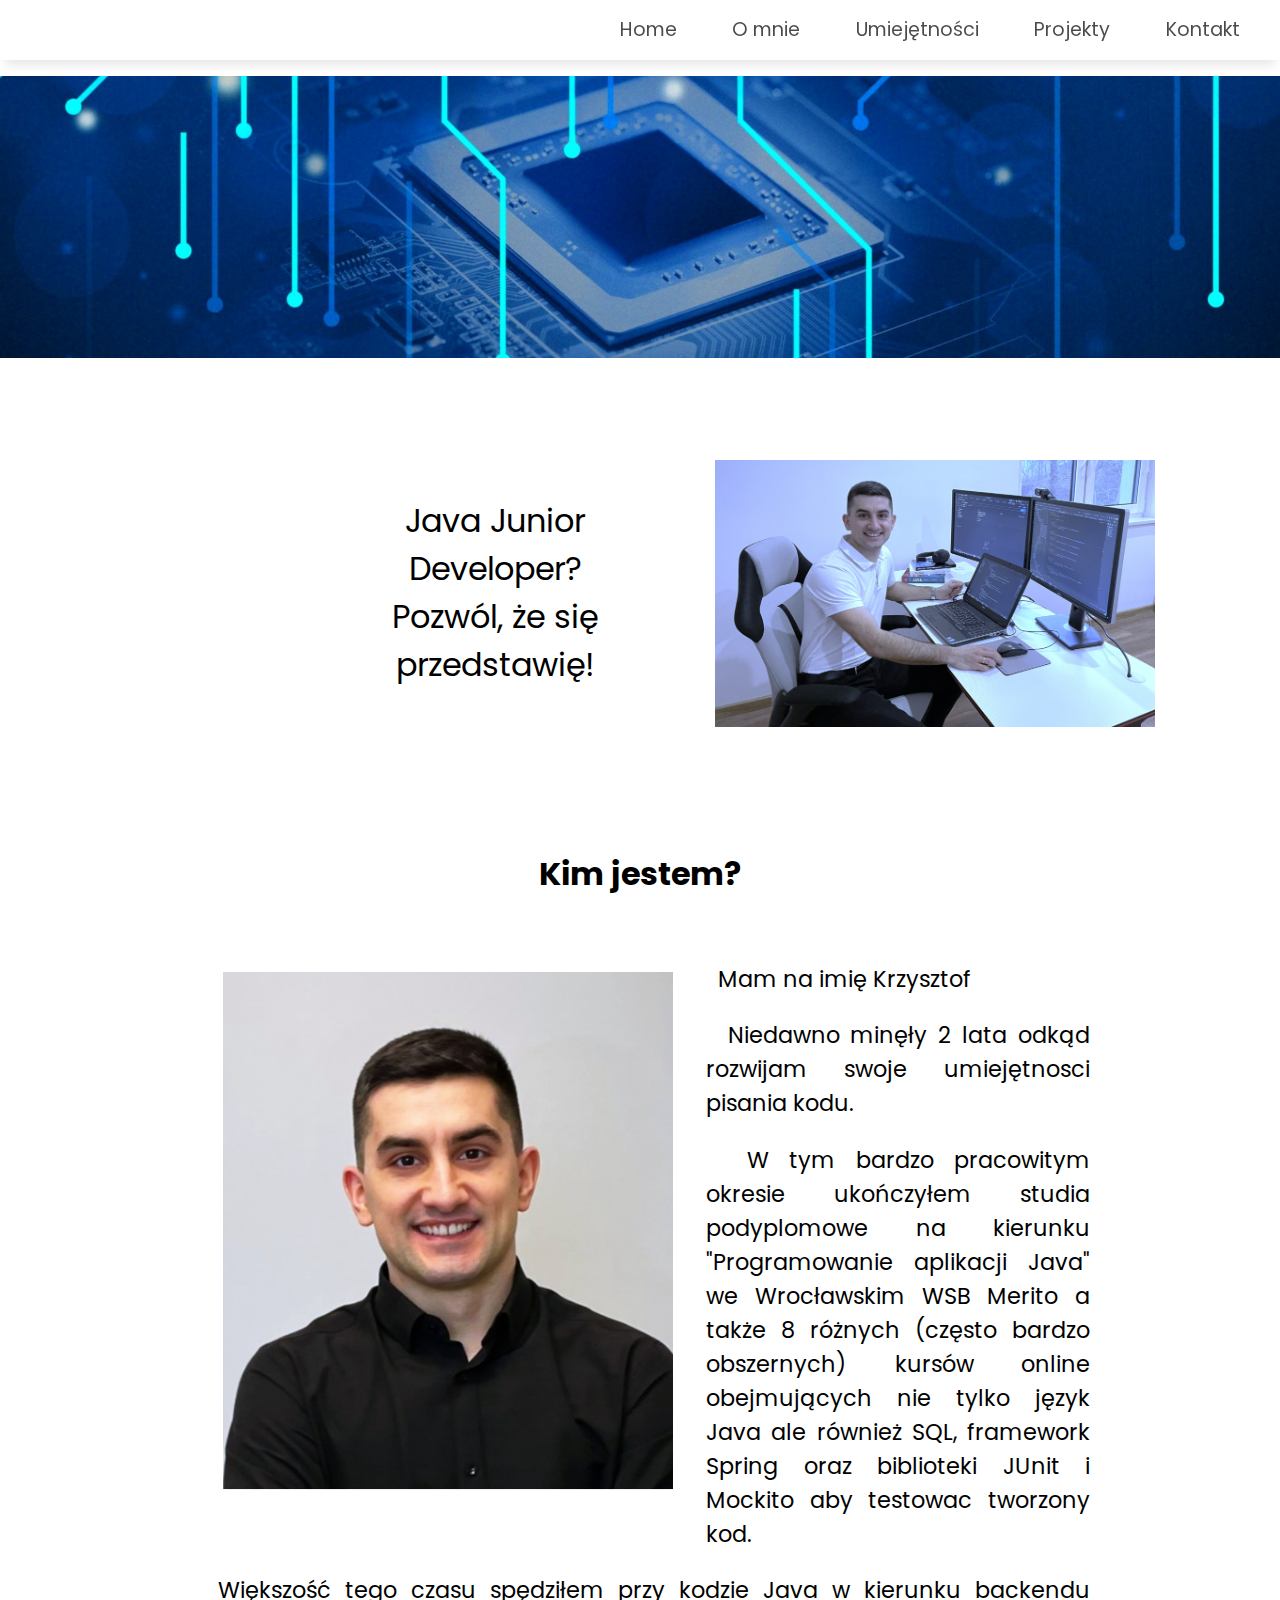
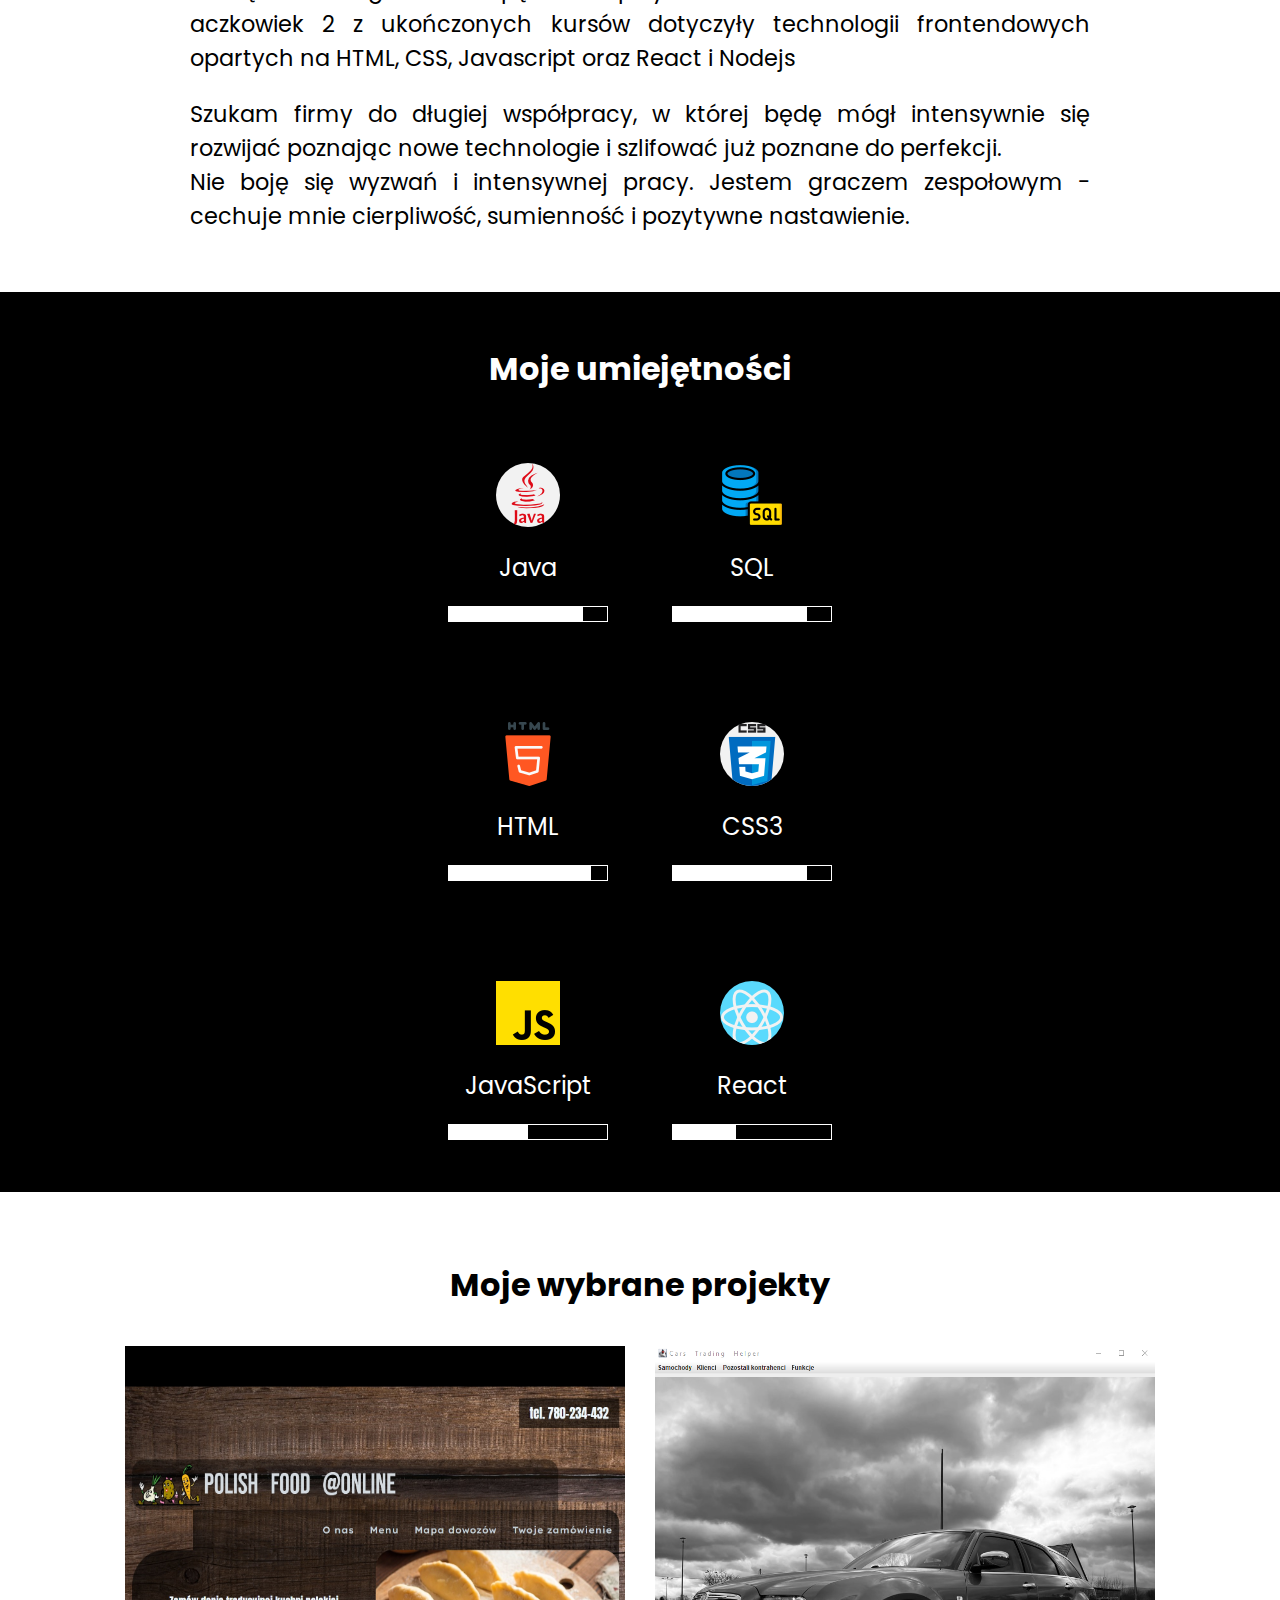
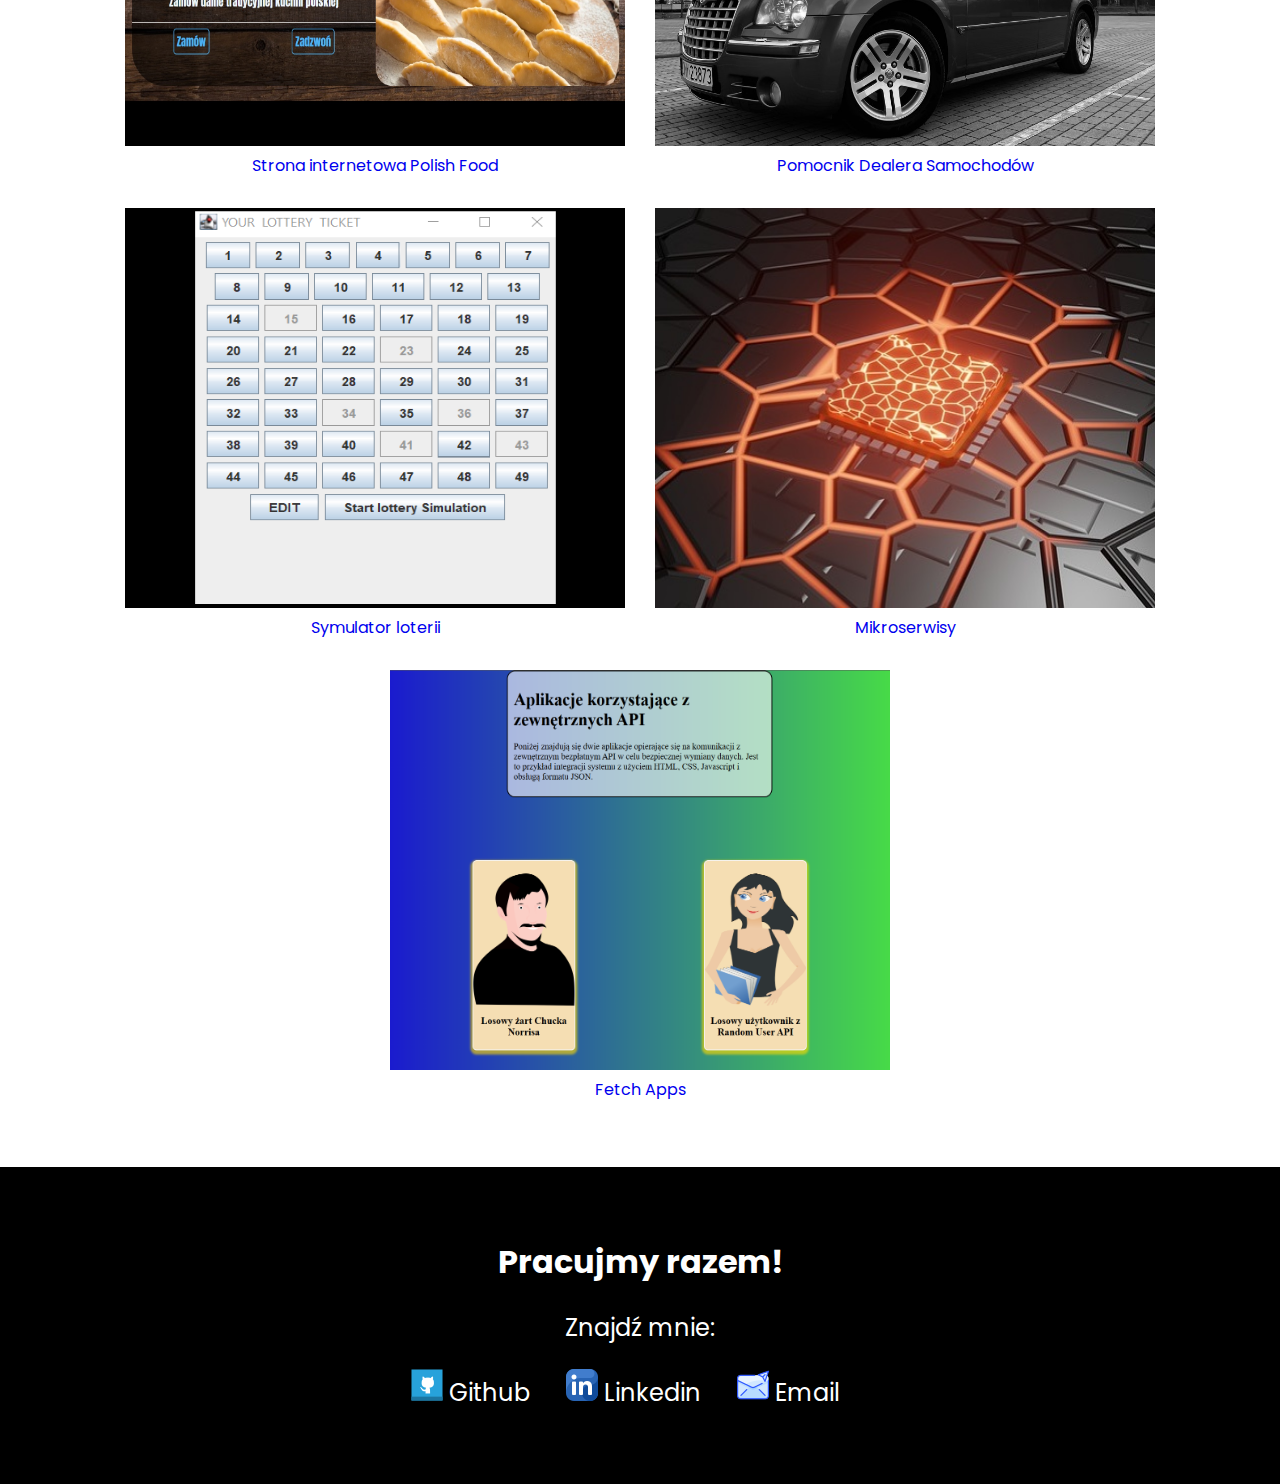
<file: index.html>
<!DOCTYPE html>
<html lang="en">

<head>
    <meta charset="UTF-8">
    <meta http-equiv="X-UA-Compatible" content="IE=edge">
    <meta name="viewport" content="width=device-width, initial-scale=1.0">
    <link rel="stylesheet" href="https://cdnjs.cloudflare.com/ajax/libs/font-awesome/5.15.2/css/all.min.css"
        integrity="sha512-HK5fgLBL+xu6dm/Ii3z4xhlSUyZgTT9tuc/hSrtw6uzJOvgRr2a9jyxxT1ely+B+xFAmJKVSTbpM/CuL7qxO8w=="
        crossorigin="anonymous" />
    <link rel="preconnect" href="https://fonts.gstatic.com">
    <link href="https://fonts.googleapis.com/css2?family=Poppins:wght@300;400;500;700&display=swap" rel="stylesheet">
    <link rel="stylesheet" href="./css/style.css">
    <title>Basic portfolio</title>
</head>

<body>
    <main>
        <nav id="navbar">
            <ul>
                <li><a href="#intro-section">&nbsp; Home &nbsp; </a></li>
                <li><a href="#about-section">&nbsp; O mnie &nbsp;</a></li>
                <li><a href="#skills-section">&nbsp; Umiejętności &nbsp;</a></li>
                <li><a href="#projects-section">&nbsp; Projekty &nbsp;</a></li>
                <li><a href="#contact-section">&nbsp; Kontakt &nbsp;</a></li>
            </ul>
        </nav>

        <section id="intro-section">
        </section>

        <section id="welcome-section">
            <div class="message">
                <p>Java Junior Developer? <br> Pozwól, że się przedstawię!</p>
            </div>
            <div class="message">
                <img src="./files/portfolio.JPG" alt="">
            </div>
        </section>

        <section id="about-section">
            <h1 class="section-heading">Kim jestem?</h1>
            <div class="about-container">
                <div class="message my-information">
                    <img class="message my-image" src="./files/CV.JPG" alt="">
                    <p>&nbsp; Mam na imię Krzysztof</p>
                    <p>&nbsp; Niedawno minęły 2 lata odkąd rozwijam swoje umiejętnosci pisania kodu.</p>
                    <p>&nbsp; W tym bardzo pracowitym okresie ukończyłem studia podyplomowe na kierunku "Programowanie
                        aplikacji Java" we Wrocławskim WSB Merito a także 8 różnych (często bardzo obszernych) kursów
                        online obejmujących nie tylko język Java ale również SQL, framework Spring oraz biblioteki JUnit
                        i
                        Mockito aby testowac tworzony kod. </p>
                    <p>&nbsp; Większość tego czasu spędziłem przy kodzie Java w kierunku backendu aczkowiek 2 z
                        ukończonych kursów dotyczyły technologii frontendowych opartych na HTML, CSS, Javascript oraz
                        React i Nodejs </p>
                    <p> Szukam firmy do długiej współpracy, w której będę mógł intensywnie się rozwijać poznając nowe
                        technologie i szlifować już poznane do perfekcji.<br> Nie boję się wyzwań i intensywnej pracy.
                        Jestem graczem zespołowym - cechuje mnie cierpliwość, sumienność i pozytywne nastawienie.
                    </p>
                </div>
            </div>
        </section>

        <section id="skills-section">
            <h1 class="section-heading">Moje umiejętności</h1>
            <div class="skills-container">
                <div class="skill-information">
                    <p> <img src="./files/java_919854.png" </p>
                    <p class="skill-name"> Java </p>
                    <p> <progress value="85" max="100" /> </p>
                </div>
                <div class="skill-information">
                    <p> <img src="./files/sql.png"></img> </p>
                    <p class="skill-name"> SQL </p>
                    <p> <progress value="85" max="100" /> </p>
                </div>
                <div class="skill-information">
                    <p> <img src="./files/html-5.png" </p>
                    <p class="skill-name"> HTML </p>
                    <p> <progress value="90" max="100" /> </p>
                </div>
                <div class="skill-information">
                    <p> <img src="./files/css_919826 (1).png" </p>
                    <p class="skill-name"> CSS3 </p>
                    <p> <progress value="85" max="100" /> </p>
                </div>

                <div class="skill-information">
                    <p> <img src="./files/js_5968292.png" </p>
                    <p class="skill-name"> JavaScript </p>
                    <p> <progress value="50" max="100" /> </p>
                </div>
                <div class="skill-information">
                    <p> <img src="./files/react.png"> </p>
                    <p class="skill-name"> React </p>
                    <p> <progress value="40" max="100" /> </p>
                </div>
            </div>
        </section>

        <section id="projects-section">
            <h1 class="section-heading">Moje wybrane projekty</h1>
            <div class="projects-container">
                <div class="image-box">
                    <a href="https://krzysztofwolak.github.io/polish_food_site/">
                        <img src="./files/PLFood.jpg" alt="">
                        <div>Strona internetowa Polish Food</div>
                    </a>
                </div>
                <div class="image-box">
                    <a href="./cars_trading.html">
                        <img src="./files/cars_trading/UI.png" alt="">
                        <div>Pomocnik Dealera Samochodów</div>
                    </a>
                </div>
                <div class="image-box">
                    <a href="./lottery.html">
                        <img src="./files/lotto/lotteryMini.png" alt="">
                        <div>Symulator loterii</div>
                    </a>
                </div>
                <div class="image-box">
                    <a href="./microservices.html">
                        <img src="./files/microservices/microserv.jpg" alt="">
                        <div>Mikroserwisy</div>
                    </a>
                </div>
                <div class="image-box">
                    <a href="./two_apps.html">
                        <img src="./files/two_apps/two_apps_mini.png" alt="">
                        <div>Fetch Apps</div>
                    </a>
                </div>
            </div>
        </section>

        <section id="contact-section">
            <h1 class="section-heading">Pracujmy razem!</h1>
            <p>Znajdź mnie:</p>
            <p>
                <a href="https://github.com/KrzysztofWolak"> <img src="./files/github_13171412.png"> Github</img> </a>
                <a href="https://www.linkedin.com/in/krzysztof-wolak/"> <img src="./files/linkedin_2504923.png">
                    Linkedin</i> </a>
                <a href="mailto: crisswol@interia.pl"> <img src="./files/mail_2772369.png"> Email</i> </a>
            </p>
        </section>

    </main>
</body>

</html>
</file>
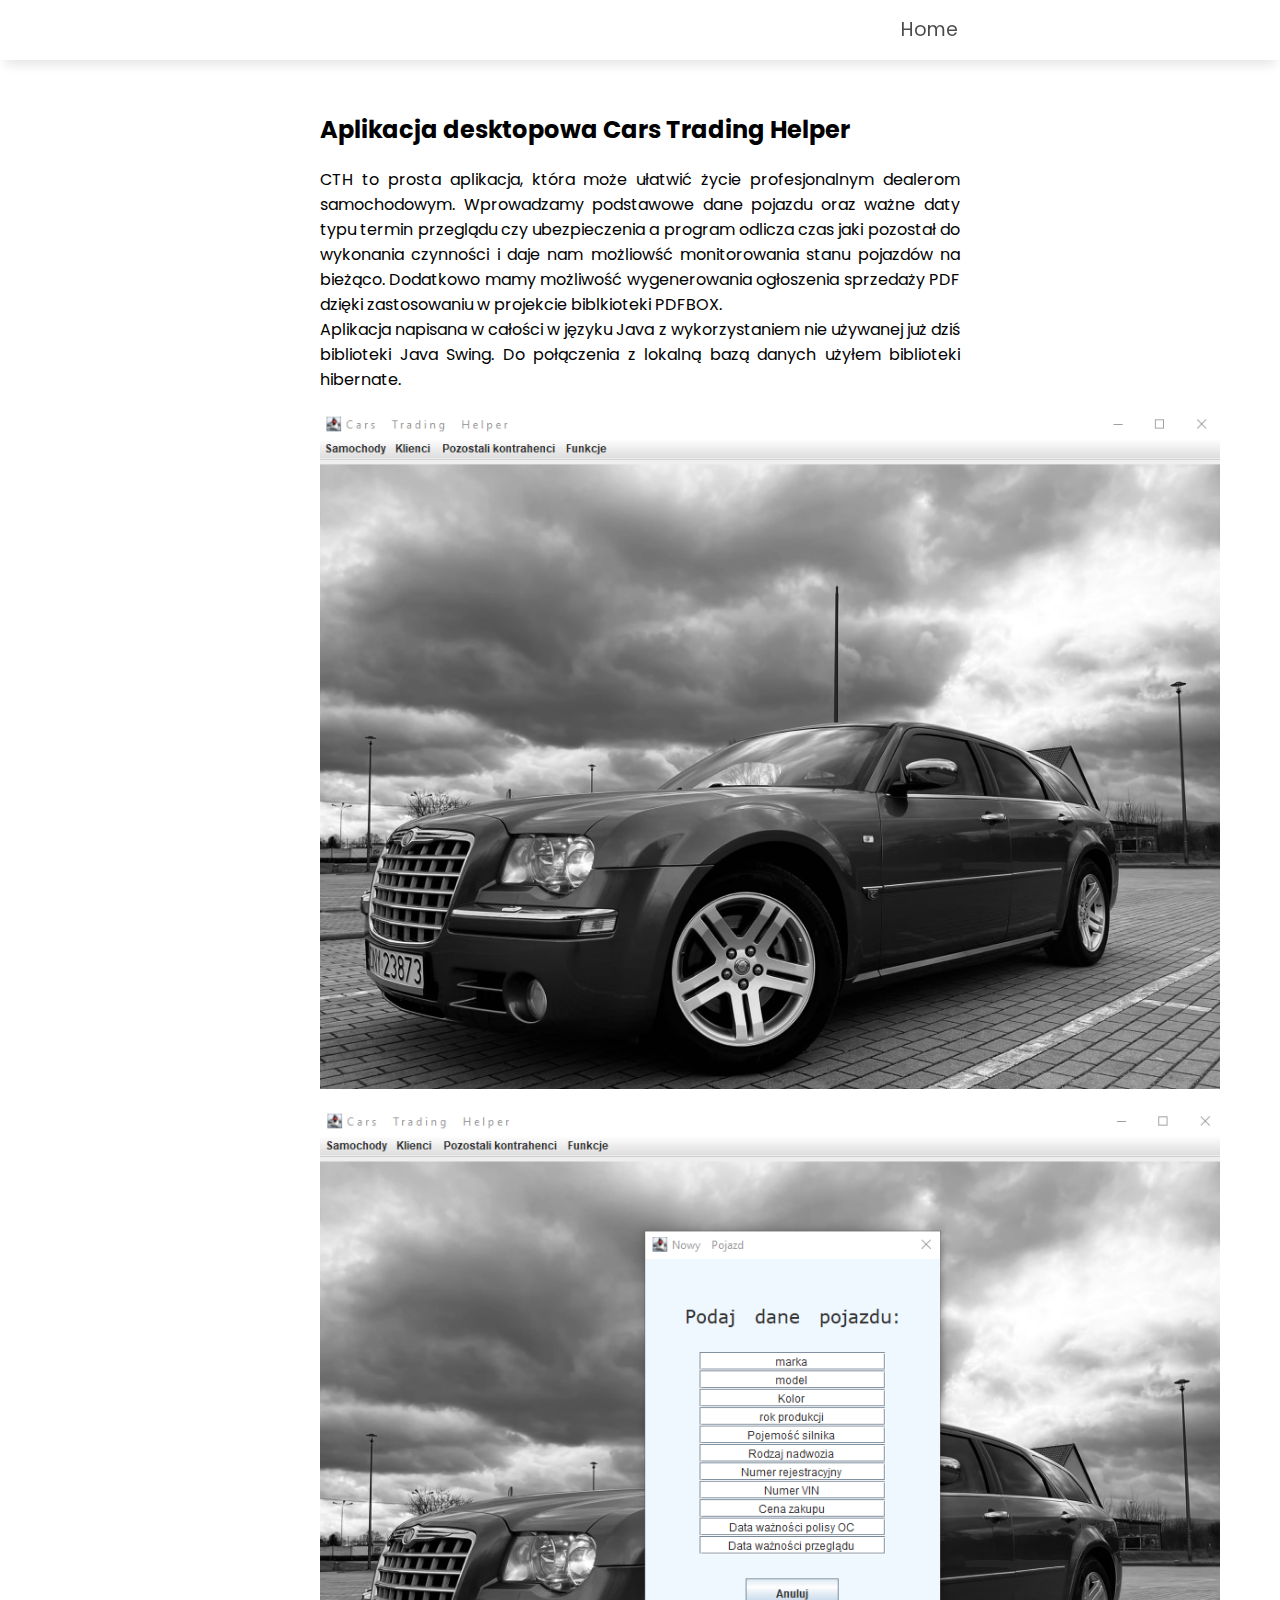
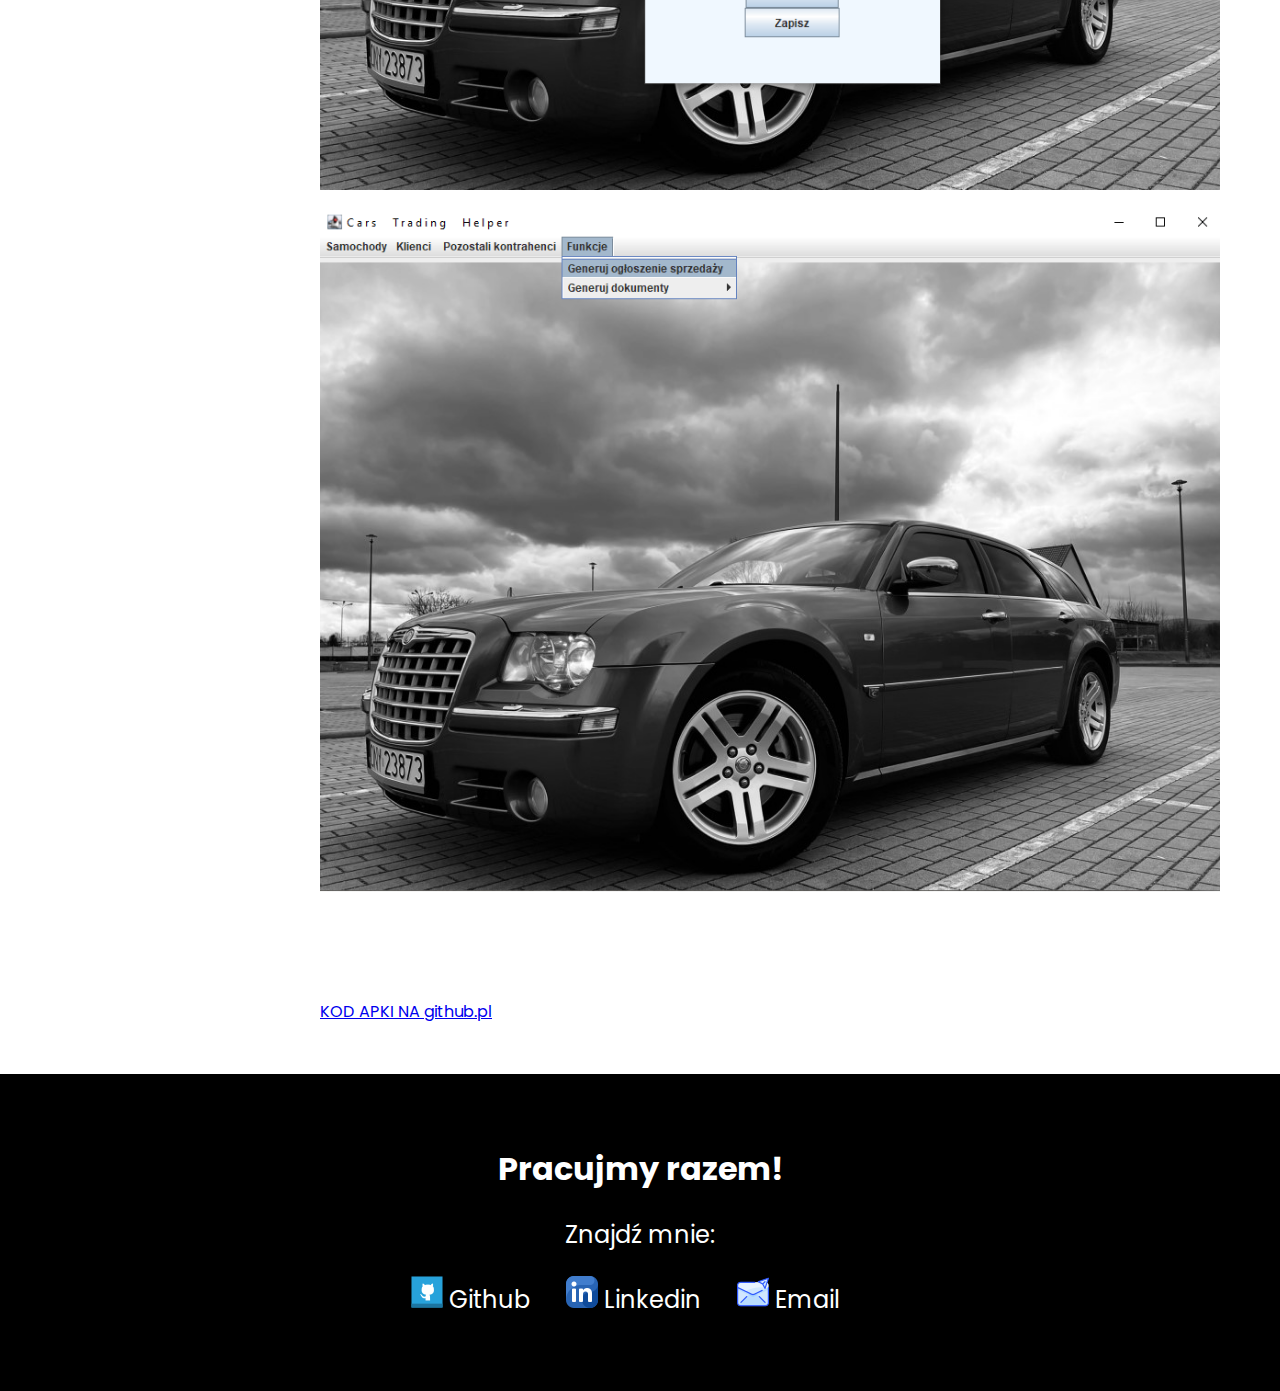
<file: cars_trading.html>
<!DOCTYPE html>
<html lang="en">

<head>
    <meta charset="UTF-8">
    <meta http-equiv="X-UA-Compatible" content="IE=edge">
    <meta name="viewport" content="width=device-width, initial-scale=1.0">
    <link rel="stylesheet" href="https://cdnjs.cloudflare.com/ajax/libs/font-awesome/5.15.2/css/all.min.css"
        integrity="sha512-HK5fgLBL+xu6dm/Ii3z4xhlSUyZgTT9tuc/hSrtw6uzJOvgRr2a9jyxxT1ely+B+xFAmJKVSTbpM/CuL7qxO8w=="
        crossorigin="anonymous" />
    <link rel="preconnect" href="https://fonts.gstatic.com">
    <link href="https://fonts.googleapis.com/css2?family=Poppins:wght@300;400;500;700&display=swap" rel="stylesheet">
    <link rel="stylesheet" href="./css/style.css">
    <title>Cars Trading Helper</title>
</head>

<body>
    <main>
        <nav id="navbar">
            <ul>
                <li><a href="./index.html">&nbsp; Home &nbsp; </a></li>
            </ul>
        </nav>

        <section class="project">
            <div>
                <h2>Aplikacja desktopowa Cars Trading Helper</h2>
                <article>
                    <p>
                        CTH to prosta aplikacja, która może ułatwić życie profesjonalnym dealerom samochodowym. Wprowadzamy podstawowe dane pojazdu oraz ważne daty typu termin przeglądu czy ubezpieczenia a program odlicza czas jaki pozostał do wykonania czynności i daje nam możliowść monitorowania stanu pojazdów na bieżąco. Dodatkowo mamy możliwość wygenerowania ogłoszenia sprzedaży PDF dzięki zastosowaniu w projekcie biblkioteki PDFBOX.<br>
                        Aplikacja napisana w całości w języku Java z wykorzystaniem nie używanej już dziś biblioteki Java Swing.
                        Do połączenia z lokalną bazą danych użyłem biblioteki hibernate. 
                    </p>
                    <img src="./files/cars_trading/UI.png">
                    <img src="./files/cars_trading/addCar.png">
                    <img src="./files/cars_trading/gen_dok.png">
                    <p><br><br><br></p>
                    <a href="https://github.com/KrzysztofWolak/cars_trading_project"> KOD APKI NA github.pl </a> 
                </article>

            
            </div>
        </section>

    
        <section id="contact-section">
            <h1 class="section-heading">Pracujmy razem!</h1>
            <p>Znajdź mnie:</p>
            <p>
                <a href="https://github.com/KrzysztofWolak"> <img src="./files/github_13171412.png"> Github</img> </a>
                <a href="https://www.linkedin.com/in/krzysztof-wolak/"> <img src="./files/linkedin_2504923.png"> Linkedin</i> </a>
                <a href="mailto: crisswol@interia.pl"> <img src="./files/mail_2772369.png"> Email</i> </a>
            </p>
        </section>

    </main>
</body>

</html>
</file>
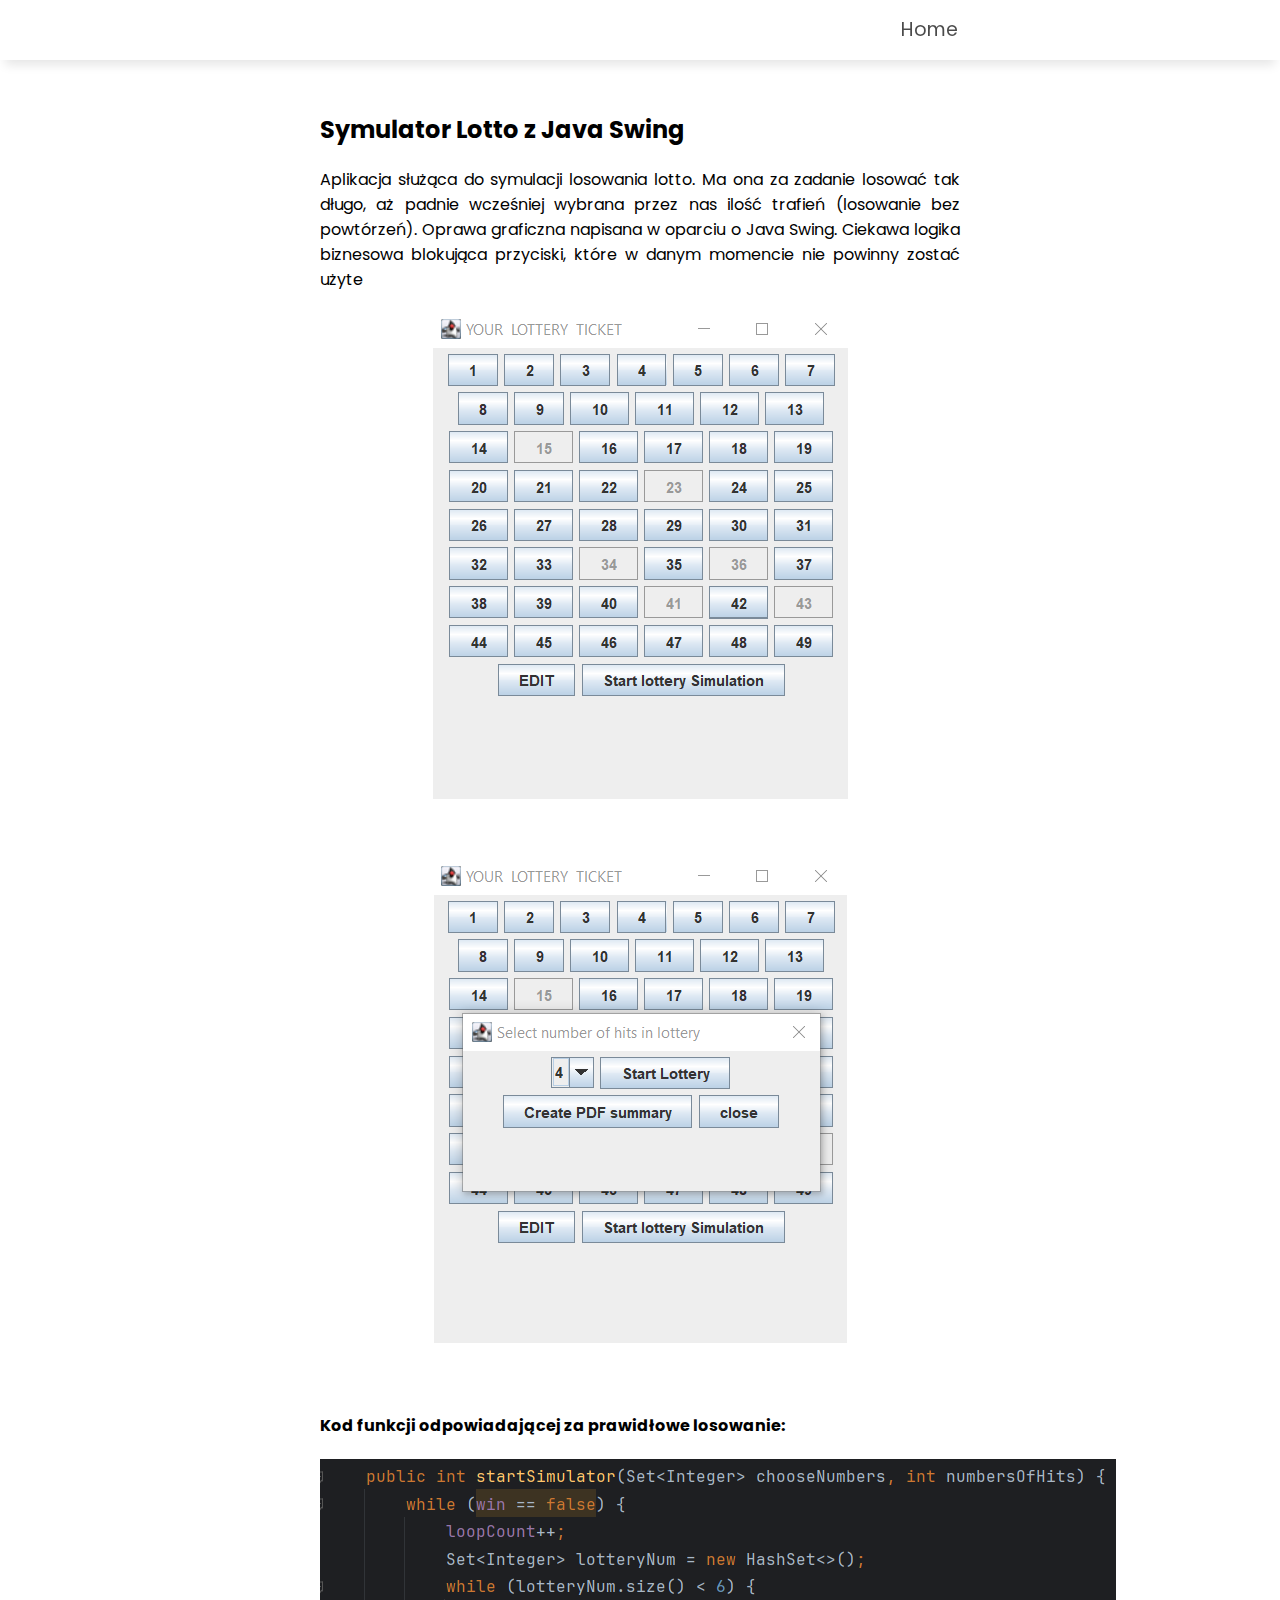
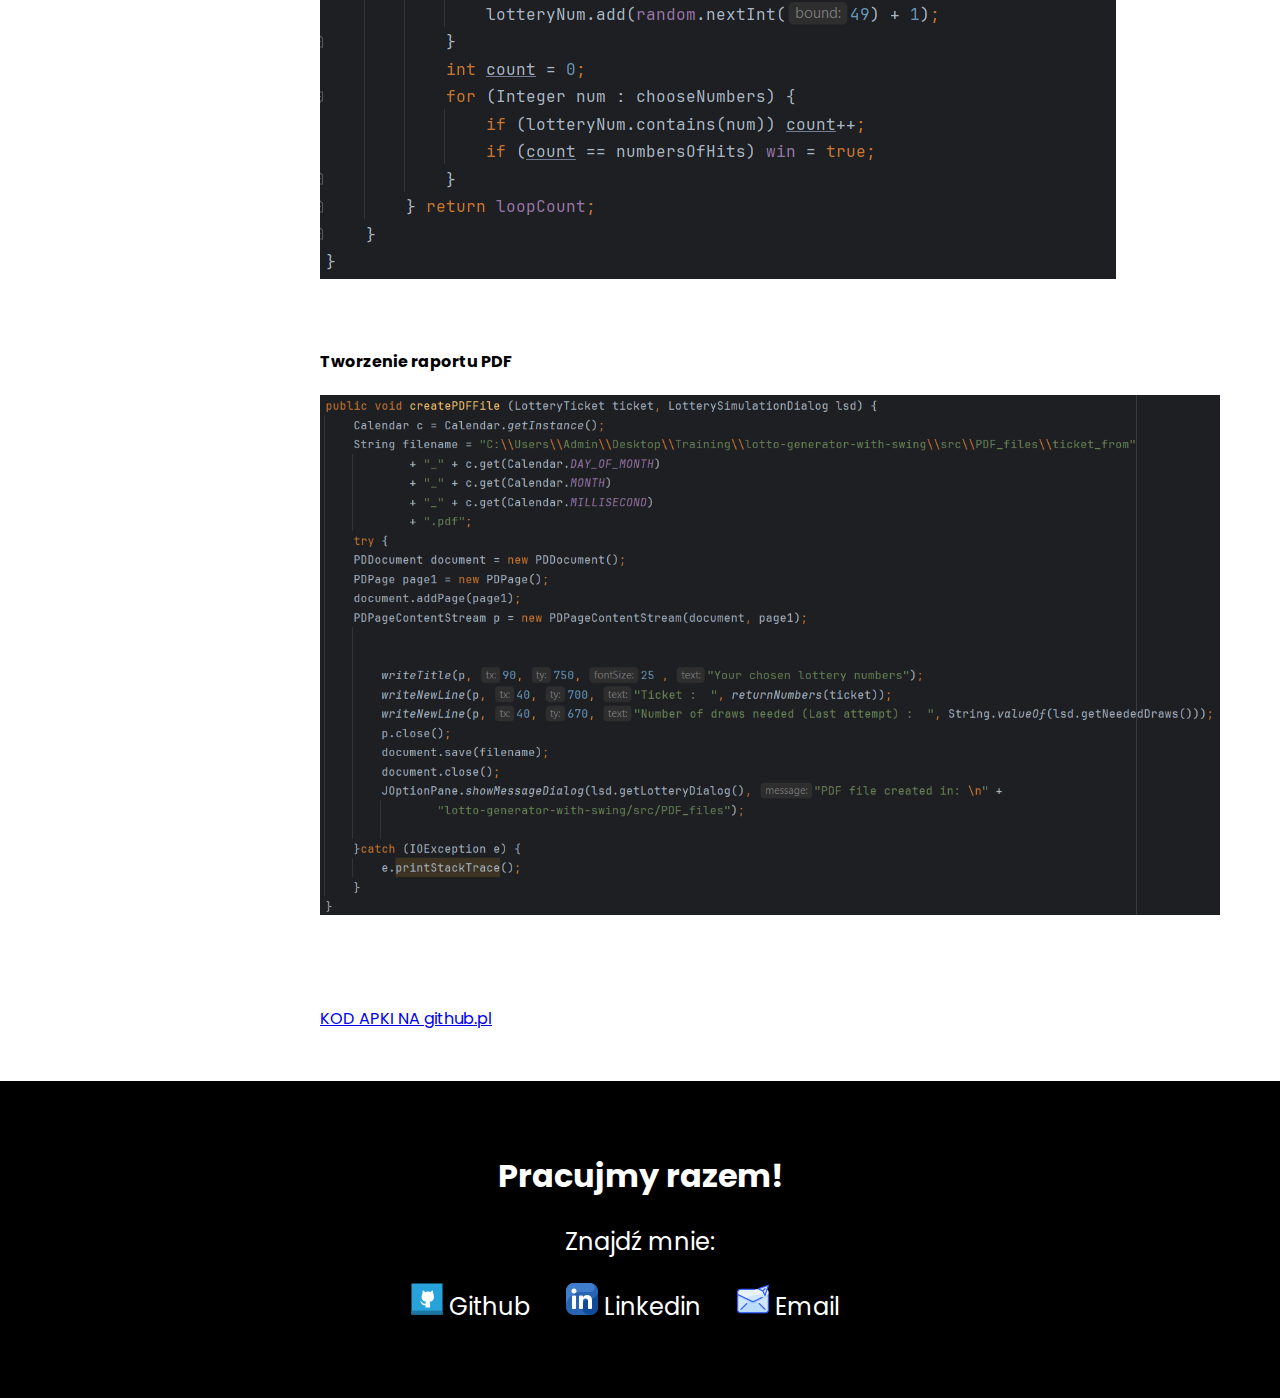
<file: lottery.html>
<!DOCTYPE html>
<html lang="pl">

<head>
    <meta charset="UTF-8">
    <meta http-equiv="X-UA-Compatible" content="IE=edge">
    <meta name="viewport" content="width=device-width, initial-scale=1.0">
    <link rel="stylesheet" href="https://cdnjs.cloudflare.com/ajax/libs/font-awesome/5.15.2/css/all.min.css"
        integrity="sha512-HK5fgLBL+xu6dm/Ii3z4xhlSUyZgTT9tuc/hSrtw6uzJOvgRr2a9jyxxT1ely+B+xFAmJKVSTbpM/CuL7qxO8w=="
        crossorigin="anonymous" />
    <link rel="preconnect" href="https://fonts.gstatic.com">
    <link href="https://fonts.googleapis.com/css2?family=Poppins:wght@300;400;500;700&display=swap" rel="stylesheet">
    <link rel="stylesheet" href="./css/style.css">
    <title>Lottery simulator</title>
</head>

<body>
    <main>
        <nav id="navbar">
            <ul>
                <li><a href="./index.html">&nbsp; Home &nbsp; </a></li>
            </ul>
        </nav>

        <section class="project">
            <div>
                <h2>Symulator Lotto z Java Swing</h2>
                    <p>
                        Aplikacja służąca do symulacji losowania lotto. Ma ona za zadanie losować tak długo, aż padnie
                        wcześniej wybrana przez nas ilość trafień (losowanie bez powtórzeń). Oprawa graficzna napisana w oparciu o Java Swing. 
                        Ciekawa logika biznesowa blokująca przyciski, które w danym momencie nie powinny zostać użyte
                    </p>
                    <img src="./files/lotto/lottery1.png">
                    <p><br></p>
                    <img src="./files/lotto/lottery2.png">
                    <h4>Kod funkcji odpowiadającej za prawidłowe losowanie:</h4>
                    <img src="./files/lotto/lotteryEngine.png">
                    <h4> Tworzenie raportu PDF</h4>
                    <a target="_blank" href="./files/lotto/createPDF.png"><img src="./files/lotto/createPDF.png" alt=""></a>
                    <p><br></p>
                    <a href="https://github.com/KrzysztofWolak/lotto_generator_with_swing"> KOD APKI NA github.pl </a>
                    
            </div>
        </section>


        <section id="contact-section">
            <h1 class="section-heading">Pracujmy razem!</h1>
            <p>Znajdź mnie:</p>
            <p>
                <a href="https://github.com/KrzysztofWolak"> <img src="./files/github_13171412.png"> Github</img> </a>
                <a href="https://www.linkedin.com/in/krzysztof-wolak/"> <img src="./files/linkedin_2504923.png"> Linkedin</i> </a>
                <a href="mailto: crisswol@interia.pl"> <img src="./files/mail_2772369.png"> Email</i> </a>
            </p>
        </section>

    </main>
</body>

</html>
</file>
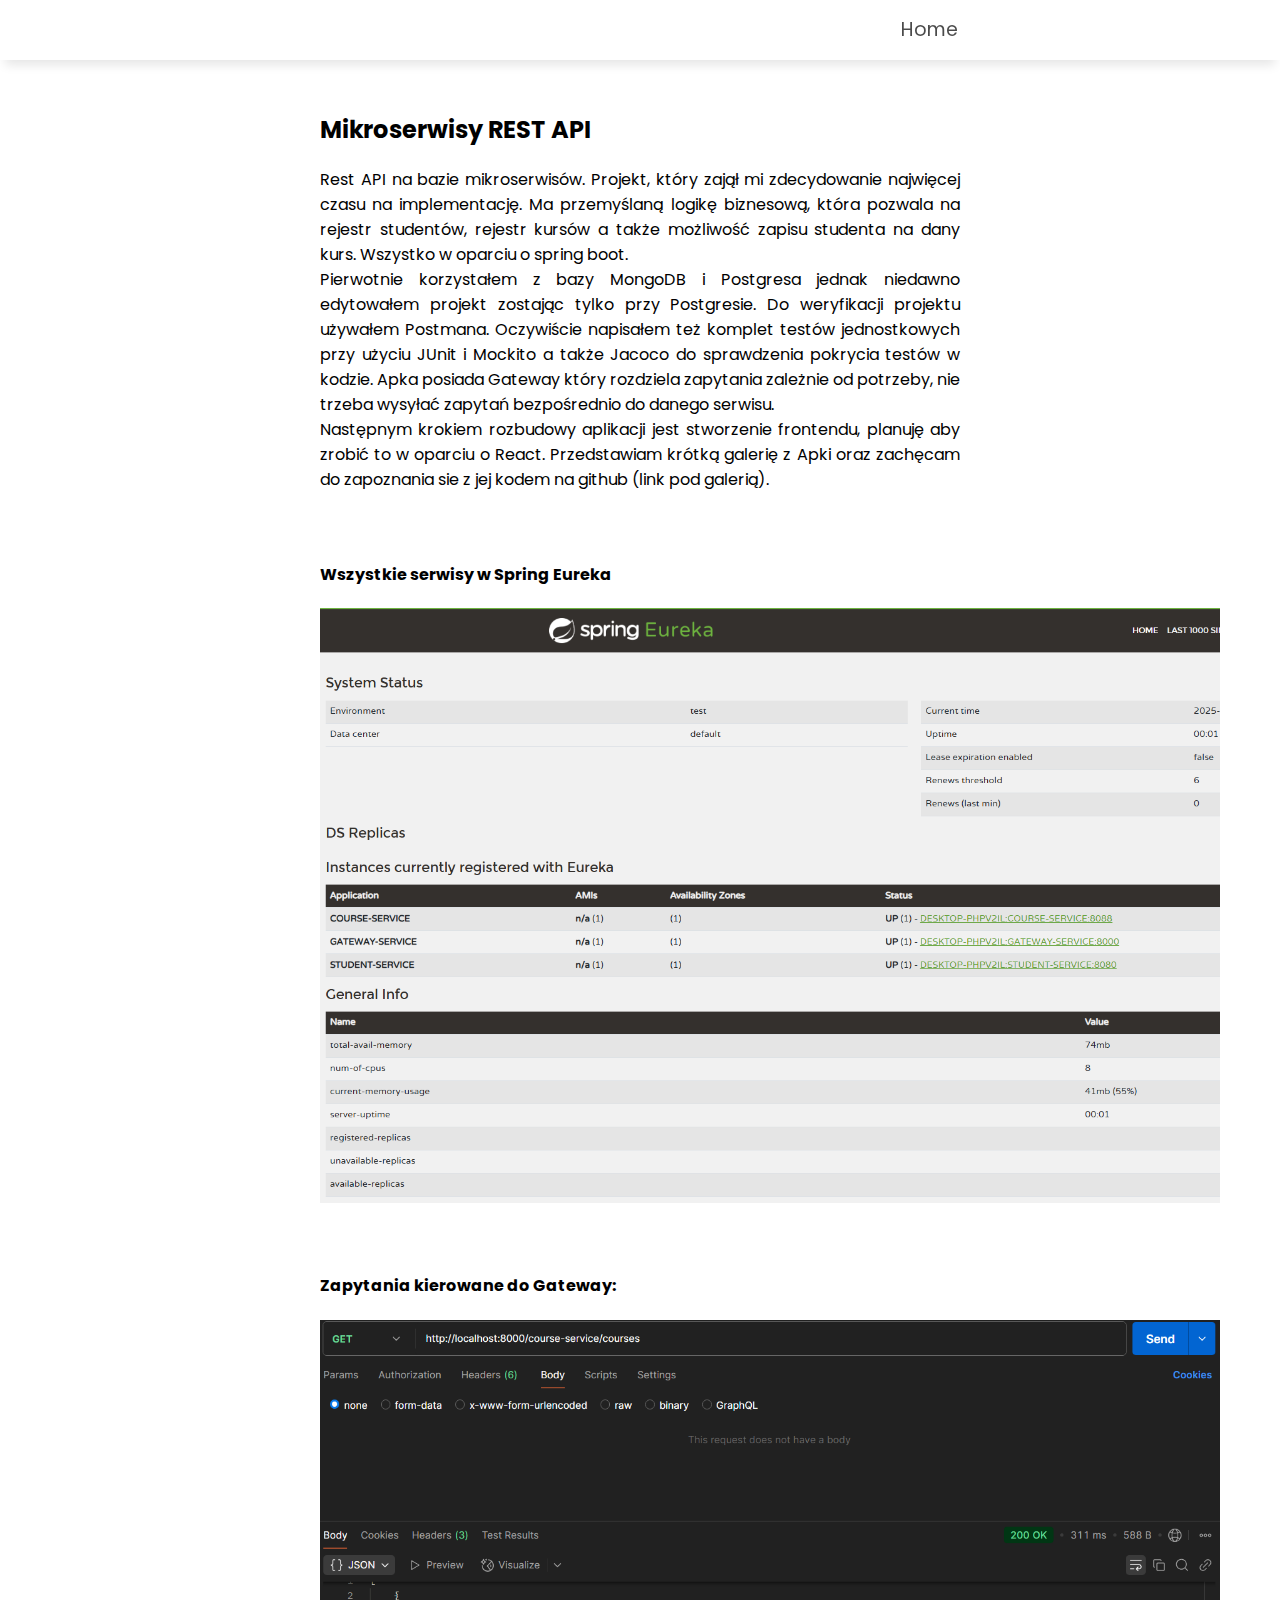
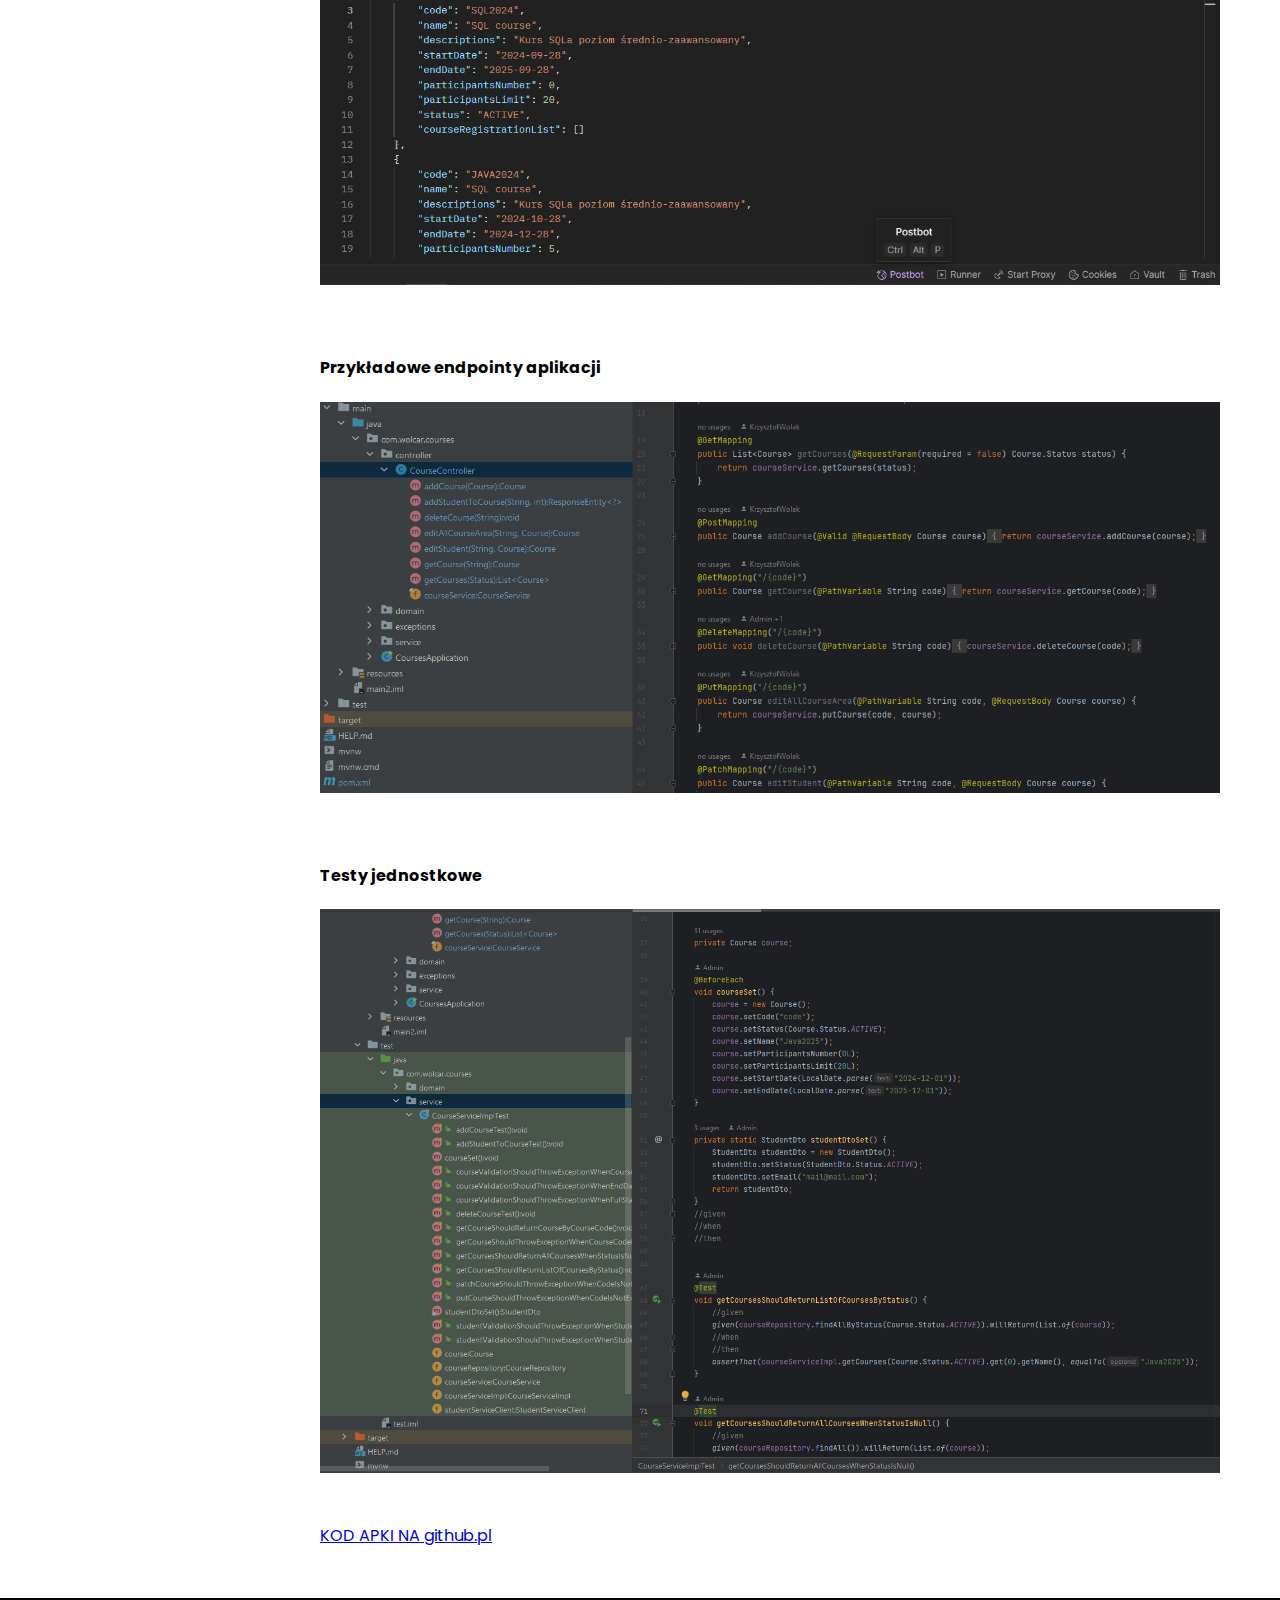
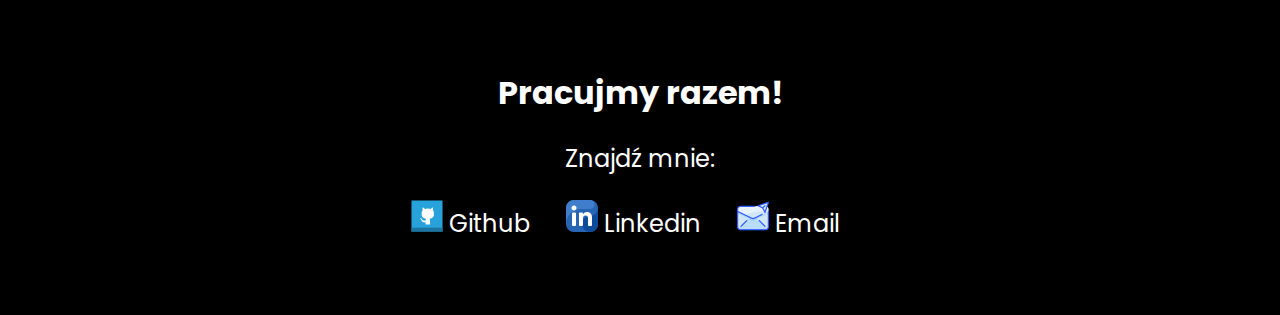
<file: microservices.html>
<!DOCTYPE html>
<html lang="pl">

<head>
    <meta charset="UTF-8">
    <meta http-equiv="X-UA-Compatible" content="IE=edge">
    <meta name="viewport" content="width=device-width, initial-scale=1.0">
    <link rel="stylesheet" href="https://cdnjs.cloudflare.com/ajax/libs/font-awesome/5.15.2/css/all.min.css"
        integrity="sha512-HK5fgLBL+xu6dm/Ii3z4xhlSUyZgTT9tuc/hSrtw6uzJOvgRr2a9jyxxT1ely+B+xFAmJKVSTbpM/CuL7qxO8w=="
        crossorigin="anonymous" />
    <link rel="preconnect" href="https://fonts.gstatic.com">
    <link href="https://fonts.googleapis.com/css2?family=Poppins:wght@300;400;500;700&display=swap" rel="stylesheet">
    <link rel="stylesheet" href="./css/style.css">
    <title>Mikroservices</title>
</head>

<body>
    <main>
        <nav id="navbar">
            <ul>
                <li><a href="./index.html">&nbsp; Home &nbsp; </a></li>
            </ul>
        </nav>

        <section class="project">
            <div>
                <h2>Mikroserwisy REST API</h2>
                <article>
                    <p>
                        Rest API na bazie mikroserwisów. Projekt, który zajął mi zdecydowanie najwięcej czasu na implementację. Ma przemyślaną logikę biznesową, która pozwala na rejestr studentów, rejestr kursów a także możliwość zapisu studenta na dany kurs. Wszystko w oparciu o spring boot. <br>
                        Pierwotnie korzystałem z bazy MongoDB i Postgresa jednak niedawno edytowałem projekt zostając tylko przy Postgresie. Do weryfikacji projektu używałem Postmana. Oczywiście napisałem też komplet testów jednostkowych przy użyciu JUnit i Mockito a także Jacoco do sprawdzenia pokrycia testów w kodzie. Apka posiada Gateway który rozdziela zapytania zależnie od potrzeby, nie trzeba wysyłać zapytań bezpośrednio do danego serwisu.<br>
                        Następnym krokiem rozbudowy aplikacji jest stworzenie frontendu, planuję aby zrobić to w oparciu o React.
                        Przedstawiam krótką galerię z Apki oraz zachęcam do zapoznania sie z jej kodem na github (link pod galerią).
                    </p>
                    <h4>Wszystkie serwisy w Spring Eureka</h4>
                    <a target="_blank" href="./files/microservices/eureka.png"><img src="./files/microservices/eureka.png" alt=""></a>
                    <h4>Zapytania kierowane do Gateway:</h4>
                    <a target="_blank" href="./files/microservices/gateway.png"><img src="./files/microservices/gateway.png" alt=""></a>
                    <h4>Przykładowe endpointy aplikacji </h4>
                    <a target="_blank" href="./files/microservices/endpoints.png"><img src="./files/microservices/endpoints.png" alt=""></a>
                    <h4>Testy jednostkowe</h4>
                    <a target="_blank" href="./files/microservices/testsJUnit.png"><img src="./files/microservices/testsJUnit.png" alt="" ></a>
                    <a href="https://github.com/KrzysztofWolak/microservices_project"> KOD APKI NA github.pl </a>
                </article>
            </div>
        </section>


        <section id="contact-section">
            <h1 class="section-heading">Pracujmy razem!</h1>
            <p>Znajdź mnie:</p>
            <p>
                <a href="https://github.com/KrzysztofWolak"> <img src="./files/github_13171412.png"> Github</img> </a>
                <a href="https://www.linkedin.com/in/krzysztof-wolak/"> <img src="./files/linkedin_2504923.png"> Linkedin</i> </a>
                <a href="mailto: crisswol@interia.pl"> <img src="./files/mail_2772369.png"> Email</i> </a>
            </p>
        </section>

    </main>
</body>

</html>
</file>
<file: css/style.css>
html {
	scroll-behavior: smooth;
}

body {
	margin: 0;
	padding: 0;
	background-color: white;
	font-family: 'Poppins', Arial, Helvetica, sans-serif;
}

#navbar {
	margin: 0;
	padding: 5px 0;
	width: 100%;
	height: 50px;
	position: sticky;
	top: 0;
	left: 0;
	background-color: white;
	box-shadow: 0 10px 10px -5px rgba(0, 0, 0, 0.1);
}

#navbar ul {
	display: flex;
	margin: 10px 0 10px auto;
	width: 55%;
	justify-content: space-evenly;
	list-style: none;
}

#navbar ul li a {
	margin-left: 3px;
	color: black;
	opacity: 0.7;
	font-size: 1.2rem;
	font-family: 'Poppins', Arial, Helvetica, sans-serif;
	text-decoration: none;
	border: 2px solid rgba(0, 0, 0, 0);
	border-radius: 10px;
	box-shadow: 2px 1px 5px rgba(68, 68, 255, 0);
}

#navbar ul li a:hover {
	color: rgba(24, 47, 219, 0.933);
	border: 2px solid rgba(0, 0, 0, 0.132);
	box-shadow: 2px 1px 5px rgba(68, 68, 255, 0.677);
	transition: 300ms;
}

#intro-section {
	height: 250px;
	background-image: url('../files/banners/banner2.JPG');
	background-size: cover;
	background-position: center;
}

#welcome-section {
	margin: 50px;
	display: flex;
	justify-content: center;
}

#welcome-section p {
	margin-left: 300px;
}

.message {
	display: flex;
	margin: 20px;
	width: 900px;
	justify-content: center;
	align-items: center;
	font-size: 2rem;
	font-family: 'Poppins', Arial, Helvetica, sans-serif;
	text-align: center;
}

.message img {
	max-width: 80%;
}

.message .my-image {
	width: 50%;
	padding: 13px;
	float: left;
}

section {
	margin-top: 1rem;
	padding-top: 2rem;
}

.section-heading {
	font-size: 2rem;
	text-align: center;
}

.about-container {
	display: flex;
	justify-content: center;
}

div.my-information {
	display: block;
	font-size: 1.4rem;
	text-align: left;
	text-align: justify;
}

#skills-section {
	background-color: black;
	color: white;
}

.skills-container {
	display: flex;
	flex-wrap: wrap;
	width: 50%;

	justify-content: center;
	margin: auto;
}

.skill-information {
	padding: 2rem;
	text-align: center;
}

.skill-name {
	margin: 0;
	padding: 0;
	font-size: 1.5rem;
}

.skill-information progress {
	background-color: white;
	border: 1px solid white;
}

.skill-information progress::-webkit-progress-value {
	background-color: white;
	border-radius: 0;
}

.skill-information progress::-webkit-progress-bar {
	background-color: black;
}

.projects-container {
	display: flex;
	flex-wrap: wrap;
	justify-content: center;
}

.projects-container .image-box {
	margin: 15px;
}
.image-box img {
	width: 500px;
	height: 400px;
}

.image-box a {
	text-decoration: none;
	text-align: center;
}

#contact-section {
	margin-top: 50px;
	padding: 50px;
	background-color: black;
	color: white;
	font-size: 1.5rem;
	text-align: center;
}

#contact-section a {
	margin-right: 30px;
	color: white;
	text-decoration: none;
}
.project {
	margin: auto;
	text-align: center;
	width: 50%;
	text-align: justify;
}
.project img {
	display: block;
	margin: auto;
	margin-top: 20px;
	max-width: 900px;
}
.project h4 {
	margin-top: 70px;
}
.project img:last-child {
	margin-bottom: 50px;
}

/* =========================================================================================================================== */
/* =========================================================================================================================== */

@media (250px <= width <= 700px) {
	#navbar {
		height: auto;
	}

	#navbar ul {
		flex-direction: column;
	}

	#navbar ul li a {
		margin-left: -50%;
		letter-spacing: 4px;
	}

	#intro-section {
		height: 150px;
		background-image: url('../files/banners/banner3.JPG');
	}

	#welcome-section {
		margin: 10px;
	}

	#welcome-section p {
		margin-left: 10px;
	}

	.message {
		margin: 5px;
		width: 100%;
		font-size: 1rem;
	}

	.message img {
		max-width: 100%;
	}

	.message .my-image {
		width: 35%;
	}

	div.my-information {
		font-size: 1rem;
		margin: 15px 15px;
	}

	.skills-container {
		width: 100%;
	}

	.image-box img {
		width: 250px;
		height: 200px;
	}
	.project {
		width: 90%;
	}
	.project img {
		width: 90%;
	}
	#contact-section {
		margin-top: 30px;
		padding: 30px;
		font-size: 1rem;
	}

	#contact-section a {
		margin-right: 15px;
	}
}
/* ================================================================================================================== */
@media (701px <= width <= 1100px) {
	#navbar ul {
		width: 70%;
	}
	#intro-section {
		height: 200px;
		background-image: url('../files/banners/banner3.JPG');
	}

	#welcome-section {
		margin: 10px;
	}

	#welcome-section p {
		margin-left: 20px;
	}

	.message {
		margin: 20px;
		width: 100%;
		font-size: 1.3rem;
	}

	.message img {
		max-width: 100%;
	}

	.message .my-image {
		width: 40%;
	}

	div.my-information {
		font-size: 1.2rem;
	}

	#skills-section {
		background-color: black;
		color: white;
	}

	.skills-container {
		width: 70%;
	}

	.image-box img {
		width: 300px;
		height: 240px;
	}
    .project {
        width: 80%;
    }
    .project img {
     width:70%;
    }
}
</file>
